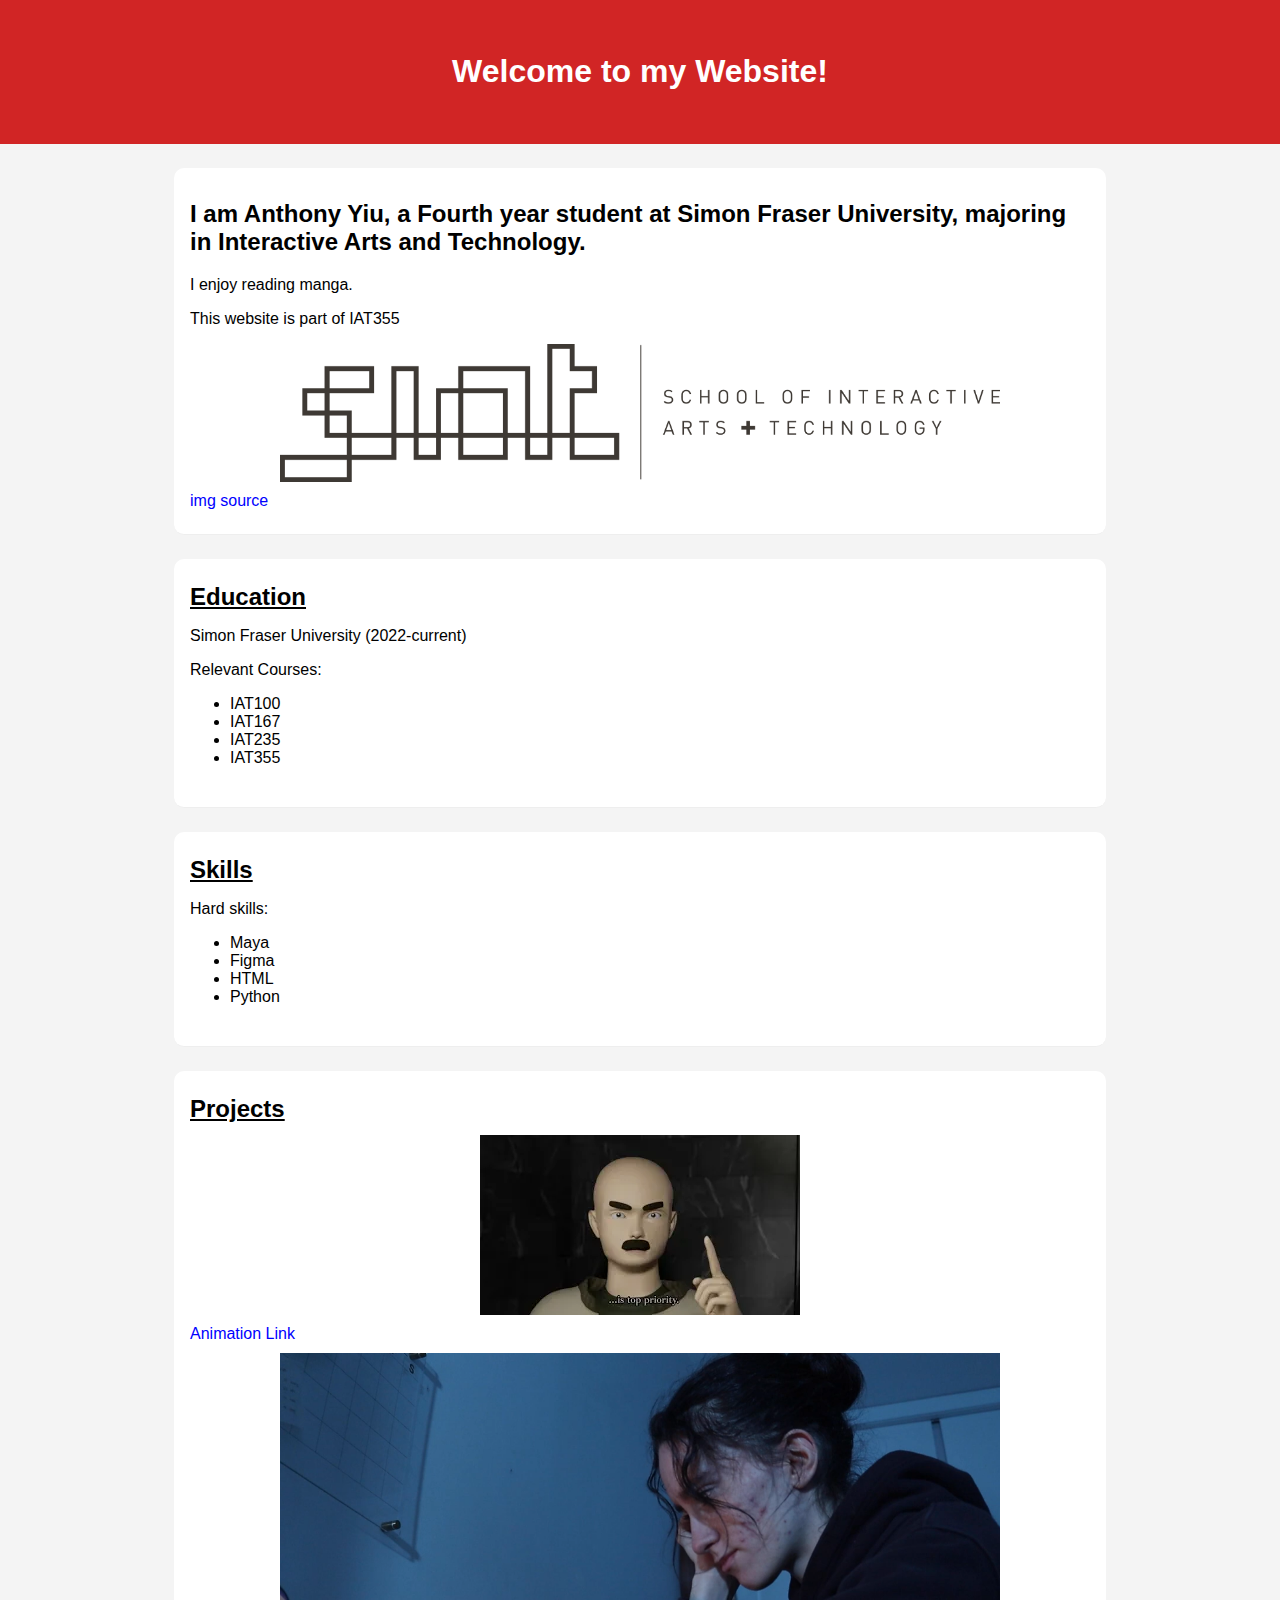
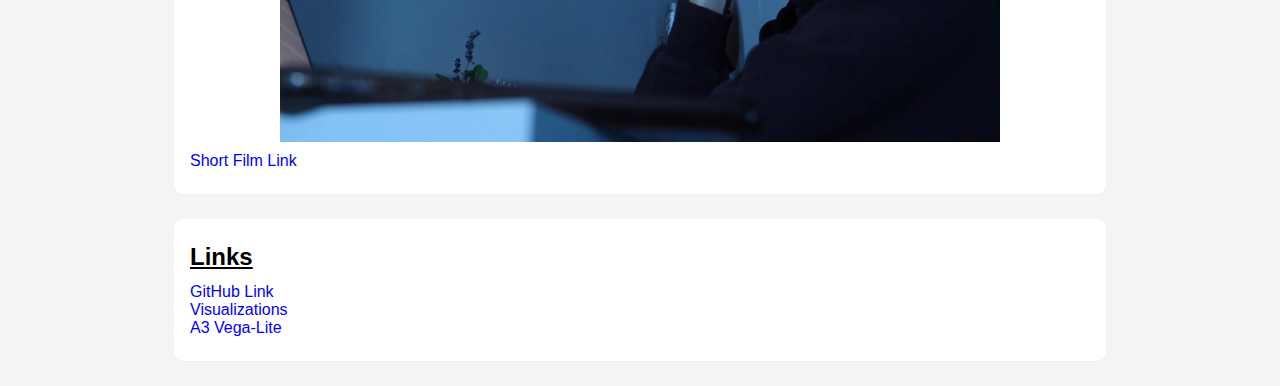
<file: index.html>
<!DOCTYPE html>
<html lang="en">
<head>
    <meta charset="UTF-8">
    <meta name="viewport" content="width=device-width, initial-scale=1.0">
    <title>Document</title>
    <link rel="stylesheet" href="style.css">
</head>
<body>
    <header class="site-header">
        <h1>Welcome to my Website!</h1>
    </header>

    <section class="section intro">
        <h2>I am Anthony Yiu, a Fourth year student at Simon Fraser University, majoring in Interactive Arts and Technology.</h2>
        <p>I enjoy reading manga.</p>
        <p>This website is part of IAT355</p>
        <img src="siat.png" alt="Brand image of SFU siat">
        <a href="https://hennessy.iat.sfu.ca/mcl/wordpress/wp-content/uploads/2016/07/SIAT-logo.png">img source</a>
    </section>

    <section class="section">
        <div class="titles">
            <h2>Education</h2>
        </div>
        <p>Simon Fraser University (2022-current)</p>
        <p>Relevant Courses:</p>
        <ul>
            <li>IAT100</li>
            <li>IAT167</li>
            <li>IAT235</li>
            <li>IAT355</li>
        </ul>
    </section>

    <section class="section">
        <div class="titles">
            <h2>Skills</h2>
        </div>
        <p>Hard skills:</p>
        <ul>
            <li>Maya</li>
            <li>Figma</li>
            <li>HTML</li>
            <li>Python</li>
        </ul>
    </section>

    <section class="section">
        <div class="titles">
            <h2>Projects</h2>
        </div>
        <img src="343.png" alt="IAT343 animation project">
        <a href="https://youtu.be/ZDdTGoXlsH0">Animation Link</a>
        <img src="202.png" alt="IAT202 film project">
        <a href="https://youtu.be/1duDiLWw14M?si=XvqtRaLFV6kid2T2">Short Film Link</a>
    </section>

    <section class="section">
        <div class="titles">
            <h2>Links</h2>
        </div>
        <a href="https://github.com/anthonyyiu" class="button">GitHub Link</a>
        <br>
        <a href="visualizations.html" class="button">Visualizations</a>
        <br>
        <a href="a3-vegalite.html" class="button">A3 Vega-Lite</a>
    </section>

<script src="main.js" type="text/javascript"></script>
</html>
</file>
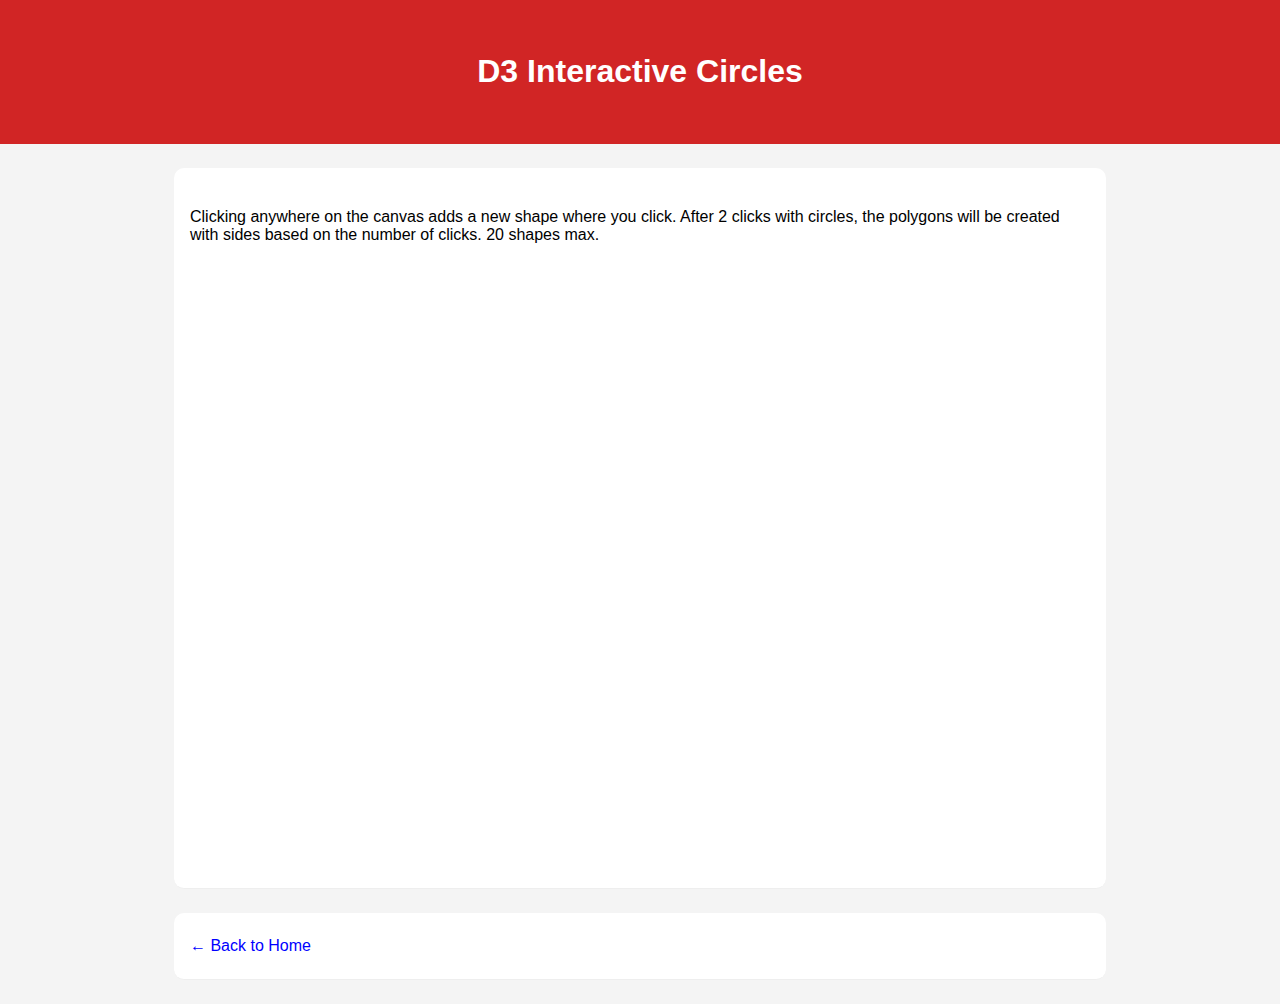
<file: d3.html>
<!DOCTYPE html>
<html lang="en">
<head>
    <meta charset="UTF-8">
    <meta name="viewport" content="width=device-width, initial-scale=1.0">
    <title>D3 Visualization</title>
    <link rel="stylesheet" href="style.css">
    <script src="https://d3js.org/d3.v7.min.js"></script>
</head>
<body>
    <header class="site-header">
        <h1>D3 Interactive Circles</h1>
    </header>

    <section class="section">
        <p>Clicking anywhere on the canvas adds a new shape where you click. After 2 clicks with circles, the polygons will be created with sides based on the number of clicks. 20 shapes max.</p>
        <svg id="canvas" width="800" height="600"></svg>
    </section>

    <section class="section">
        <a href="index.html">← Back to Home</a>
    </section>

    <script>
        // In the click handler, before calling getPolygonPoints:

        function getPolygonPoints(cx, cy, r, sides) {
            const points = [];
            for (let i = 0; i < sides; i++) {
                const angle = (i * 2 * Math.PI) / sides - Math.PI / 2; // Start from top
                const x = cx + r * Math.cos(angle);
                const y = cy + r * Math.sin(angle);
                points.push(`${x},${y}`);
            }
            return points.join(' ');
        }

        const svg = d3.select("#canvas");
        let shapeCount = 0;

        svg.on("click", function(event) {
            if (shapeCount >= 20) {
                alert("Maximum of 20 shapes reached!");
                return;
            }

            shapeCount++;
            const [x, y] = d3.pointer(event);

            const g = svg.append("g");

            if (shapeCount <= 2) {
                g.append("circle")
                    .attr("class", "circle")
                    .attr("cx", 0)
                    .attr("cy", 0)
                    .attr("r", 20);
            } else {
                const sides = shapeCount;
            
                const radius = 20 + (sides - 3) * 2; // To increase size based on Sides 
                const points = getPolygonPoints(0, 0, radius, sides);
                g.append("polygon")
                    .attr("points", points)
                    .attr("class", "polygon");
            }

            g.attr("transform", `translate(${x}, ${y}) scale(0)`)
                .transition()
                .duration(500)
                .attr("transform", `translate(${x}, ${y}) scale(1)`);
        });
    </script>
</body>
</html>
</file>
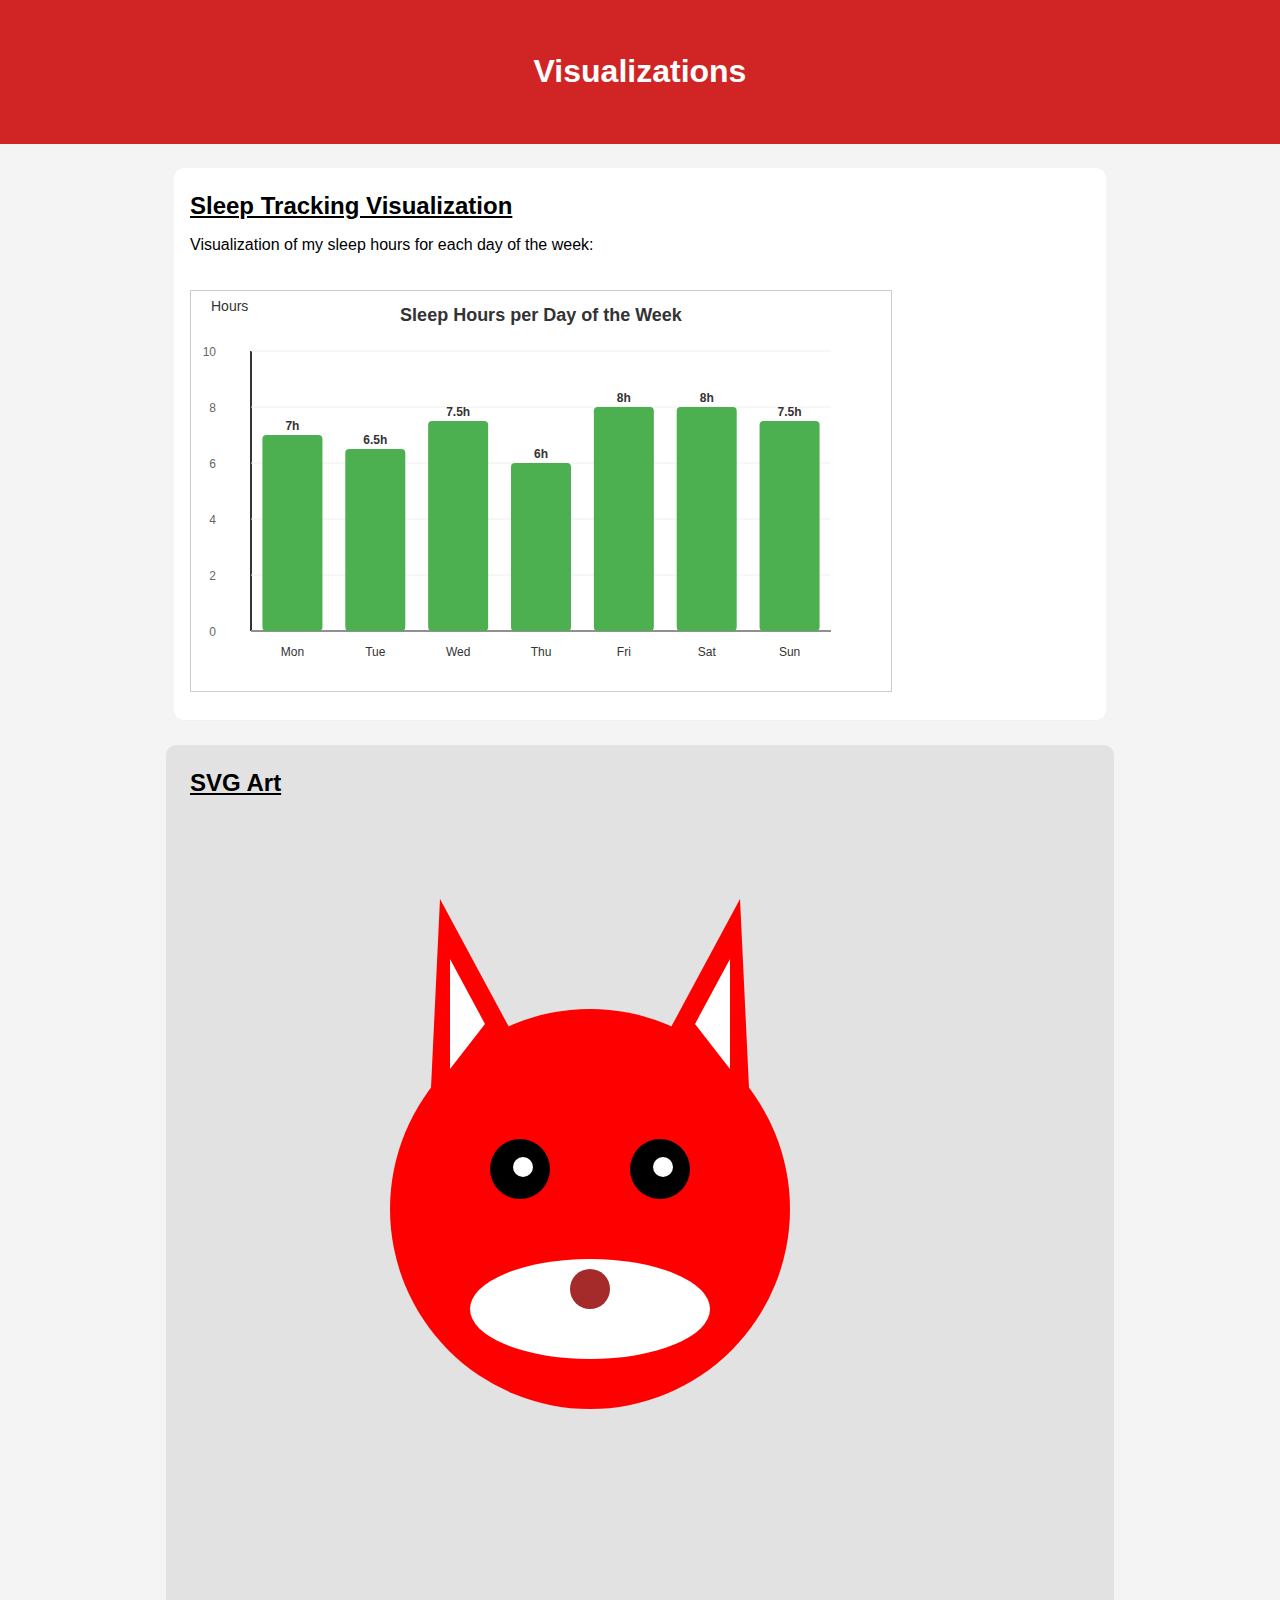
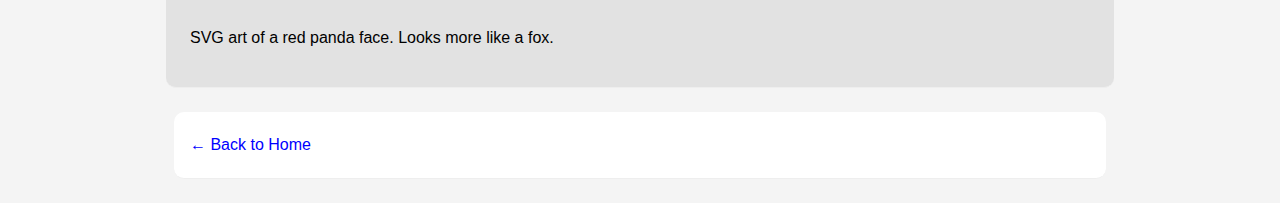
<file: visualizations.html>
<!DOCTYPE html>
<html lang="en">
<head>
    <meta charset="UTF-8">
    <meta name="viewport" content="width=device-width, initial-scale=1.0">
    <title>Visualizations</title>
    <link rel="stylesheet" href="style.css">
</head>
<body>
    <header class="site-header">
        <h1>Visualizations</h1>
    </header>

        <section class="section">
            <div class="titles">
                <h2>Sleep Tracking Visualization</h2>
            </div>
            <p>Visualization of my sleep hours for each day of the week:</p>
            <div id="sleep-chart"></div>
        </section>
        


    <section class="section svg">
        <div class="titles">
            <h2>SVG Art</h2>
        </div>
        <svg width="800" height="800">
            <circle cx="400" cy="400" r="200" fill="red"></circle>
            <ellipse cx="400" cy="500" rx="120" ry="50" fill="white"></ellipse>
            <circle cx="400" cy="480" r="20" fill="brown"></circle>
            <polygon points="240,300 250,90 320,220" fill="red"></polygon><!-- Ears -->
            <polygon points="260,260 260,150 295,215" fill="white"></polygon>
            <polygon points="560,300 550,90 480,220" fill="red"></polygon>
            <polygon points="540,260 540,150 505,215" fill="white"></polygon>
            <circle cx="330" cy="360" r="30" fill="black"></circle><!-- Eyes -->
            <circle cx="333" cy="358" r="10" fill="white"></circle>
            <circle cx="470" cy="360" r="30" fill="black"></circle>
            <circle cx="473" cy="358" r="10" fill="white"></circle>

        </svg>
        <p>SVG art of a red panda face. Looks more like a fox.</p>
    </section>

    <section class="section">
        <a href="index.html">← Back to Home</a>
    </section>
    
    <script src="vis.js"></script>

</body>
</html>
</file>
<file: style.css>
/* Responsive images and media */
img {
	max-width: 80%; 
	height: auto;
	display: block;
	margin: 10px auto;
}

/* Make SVG scale down on small viewports */
svg {
	max-width: 100%;
	height: auto;
}

body {
	box-sizing: border-box;
}

/* Section spacing */
.section {
  padding: 24px 16px;
  border-bottom: 1px solid #eee;
}

.section.intro {
  padding-top: 12px;
}

.titles h2 {
  margin: 0 0 12px 0;
  text-decoration: underline;
}

body {
  font-family: Arial, sans-serif;
  margin: 0;
  background: #f4f4f4;
}

header {
  background: #d12525; /* siat color red */
  color: white;
  text-align: center;
  padding: 2rem;
}

section {
  background: white;
  margin: 1.5rem auto;
  padding: 1.5rem;
  width: 80%;
  max-width: 900px;
  border-radius: 10px;
}
.section.svg {
  background: rgb(226, 226, 226);
  margin: 1.5rem auto;
  padding: 1.5rem;
  width: 80%;
  max-width: 900px;
  border-radius: 10px;
}
h2 {
  color: black;
}

a {
  color: blue;
  text-decoration: none;
}

a:hover {
  text-decoration: underline;
}
</file>
